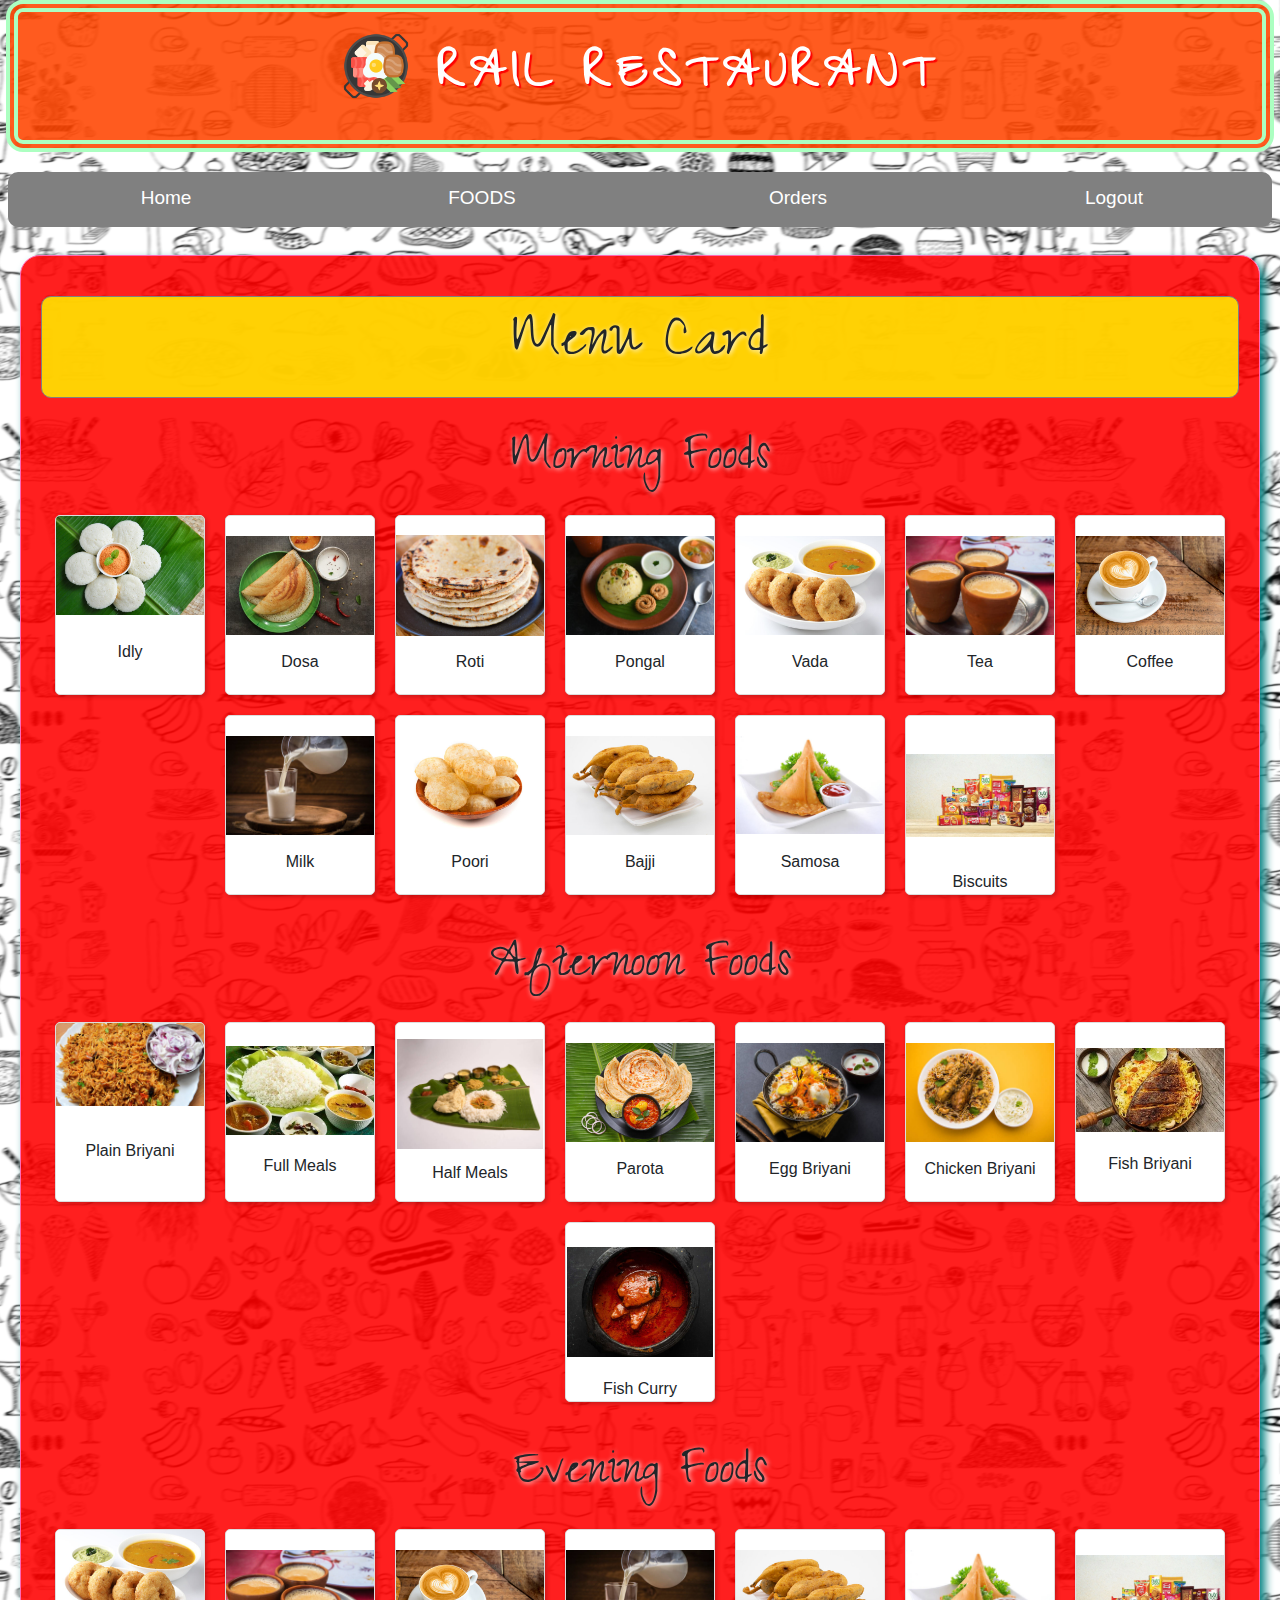
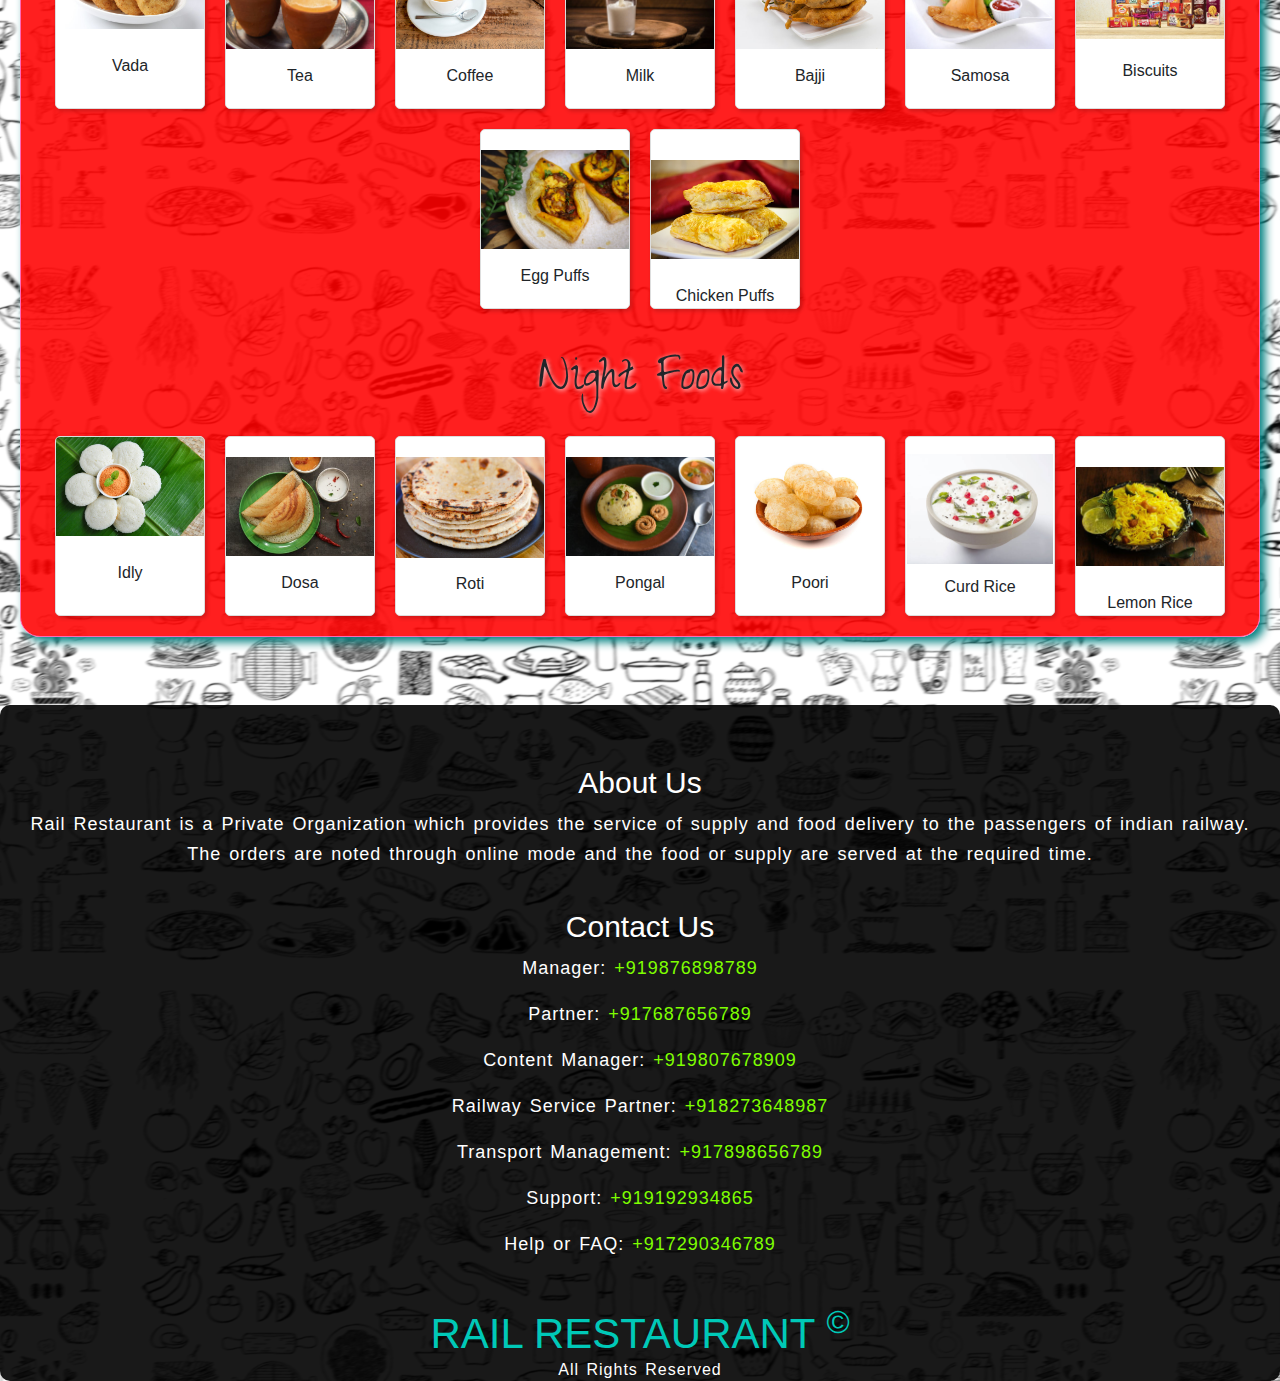
<file: menu.html>
<!DOCTYPE html>
<html lang="en">

<head>
    <meta charset="utf-8">
    <meta http-equiv="X-UA-Compatible" content="IE=edge">
    <meta name="viewport" content="width=device-width, initial-scale=1.0">
    <title>Menu Card | Rail Restaurant | Pure Good Delivery | 24/7 Service | Fastest Food Delivery</title>
    <link rel="stylesheet" href="css/style.css" />
    <link rel="stylesheet" href="css/menu.css" />
    <link rel="stylesheet" href="css/bootstrap.min.css" />
    <link rel="icon" href="images/icon.png" type="image/png" />
    <link href="https://fonts.googleapis.com/css2?family=Zeyada&display=swap" rel="stylesheet">
    <link href="https://fonts.googleapis.com/css2?family=Bungee+Shade&display=swap" rel="stylesheet">
    <link href="https://fonts.googleapis.com/css2?family=Stalemate&display=swap" rel="stylesheet">
    <link href="https://fonts.googleapis.com/css2?family=Phudu&display=swap" rel="stylesheet">
    <link href="https://fonts.googleapis.com/css2?family=Zeyada&display=swap" rel="stylesheet">
</head>

<body class="rail">

    <!--Title-->
    <div class="title">
        <img src="images/icon.png" width="70px" height="70px" align="center.jpg" alt="logo" />
        <b>RAIL RESTAURANT</b>
    </div>

    <!--navbar-->
    <nav class="nav">
        <ul>
            <a href="home.php">
                <li>Home</li>
            </a>
            <a href="foods.php">
                <li>FOODS</li>
            </a>
            <a href="order.php">
                <li>Orders</li>
            </a>
            <a href="index.php">
                <li>Logout</li>
            </a>
        </ul>
    </nav>
    <div class="menu">
        <h1>Menu Card</h1>

        <h2>Morning Foods</h2>
        <ul>
            <li><img src="images/idly.jpg" alt="Idly">Idly</li>
            <li><img src="images/dosa.jpg" alt="Dosa">Dosa</li>
            <li><img src="images/roti.jpg" alt="Roti">Roti</li>
            <li><img src="images/pongal.jpg" alt="Pongal">Pongal</li>
            <li><img src="images/vada.jpg" alt="Vada">Vada</li>
            <li><img src="images/tea.jpg" alt="Tea">Tea</li>
            <li><img src="images/coffee.jpg" alt="Coffee">Coffee</li>
            <li><img src="images/milk.jpg" alt="Milk">Milk</li>
            <li><img src="images/poori.jpg" alt="Poori">Poori</li>
            <li><img src="images/bajji.jpg" alt="Bajji">Bajji</li>
            <li><img src="images/samosa.jpg" alt="Samosa">Samosa</li>
            <li><img src="images/biscuits.jpg" alt="Biscuits">Biscuits</li>
        </ul>

        <h2>Afternoon Foods</h2>
        <ul>
            <li><img src="images/briyani.jpg" alt="Briyani">Plain Briyani</li>
            <li><img src="images/fullmeals.webp" alt="Full Meals">Full Meals</li>
            <li><img src="images/halfmeals.jpg" alt="Half Meals">Half Meals</li>
            <li><img src="images/parota.jpg" alt="Parota">Parota</li>
            <li><img src="images/eggbriyani.jpg" alt="Egg Briyani">Egg Briyani</li>
            <li><img src="images/cbriyani.jpg" alt="Chicken Briyani">Chicken Briyani</li>
            <li><img src="images/fishbiriyani.jpg" alt="Fish Briyani">Fish Briyani</li>
            <li><img src="images/fish.jpg" alt="Fish Curry">Fish Curry</li>
        </ul>

        <h2>Evening Foods</h2>
        <ul>
            <li><img src="images/vada.jpg" alt="Vada">Vada</li>
            <li><img src="images/tea.jpg" alt="Tea">Tea</li>
            <li><img src="images/coffee.jpg" alt="Coffee">Coffee</li>
            <li><img src="images/milk.jpg" alt="Milk">Milk</li>
            <li><img src="images/bajji.jpg" alt="Bajji">Bajji</li>
            <li><img src="images/samosa.jpg" alt="Samosa">Samosa</li>
            <li><img src="images/biscuits.jpg" alt="Biscuits">Biscuits</li>
            <li><img src="images/eggpuffs.jpg" alt="Egg Puffs">Egg Puffs</li>
            <li><img src="images/cpuffs.jpg" alt="Chicken Puffs">Chicken Puffs</li>
        </ul>

        <h2>Night Foods</h2>
        <ul>
            <li><img src="images/idly.jpg" alt="Idly">Idly</li>
            <li><img src="images/dosa.jpg" alt="Dosa">Dosa</li>
            <li><img src="images/roti.jpg" alt="Roti">Roti</li>
            <li><img src="images/pongal.jpg" alt="Pongal">Pongal</li>
            <li><img src="images/poori.jpg" alt="Poori">Poori</li>
            <li><img src="images/curd.jpg" alt="Curd Rice">Curd Rice</li>
            <li><img src="images/lemon.jpg" alt="Lemon Rice">Lemon Rice</li>
        </ul>
    </div>
    <br><br>
    <footer>
        <div class="footer">
            <h2 style="margin-top: 50px;">About Us</h2>
            <p>Rail Restaurant is a Private Organization which provides the service of supply and food delivery to the passengers of indian railway. The orders are noted through online mode and the food or supply are served at the required time.</p>
            <br>
            <h2>Contact Us</h2>
            <div class="num">
                <p>Manager: <span>+919876898789</span></p>
                <p>Partner: <span>+917687656789</span></p>
                <p>Content Manager: <span>+919807678909</span></p>
                <p>Railway Service Partner: <span>+918273648987</span></p>
                <p>Transport Management: <span>+917898656789</span></p>
                <p>Support: <span>+919192934865</span></p>
                <p>Help or FAQ: <span>+917290346789</span></p>
            </div>
        </div>
        <div class="footer">
            <h2 style="margin-top:50px;color:#00c9b8;font-size:42px">RAIL RESTAURANT <sup>&copy;</sup></h2>
            <p style="line-height:3px;margin:0;font-size:16px">All Rights Reserved</p>
        </div>
    </footer>
</body>

</html>
</file>
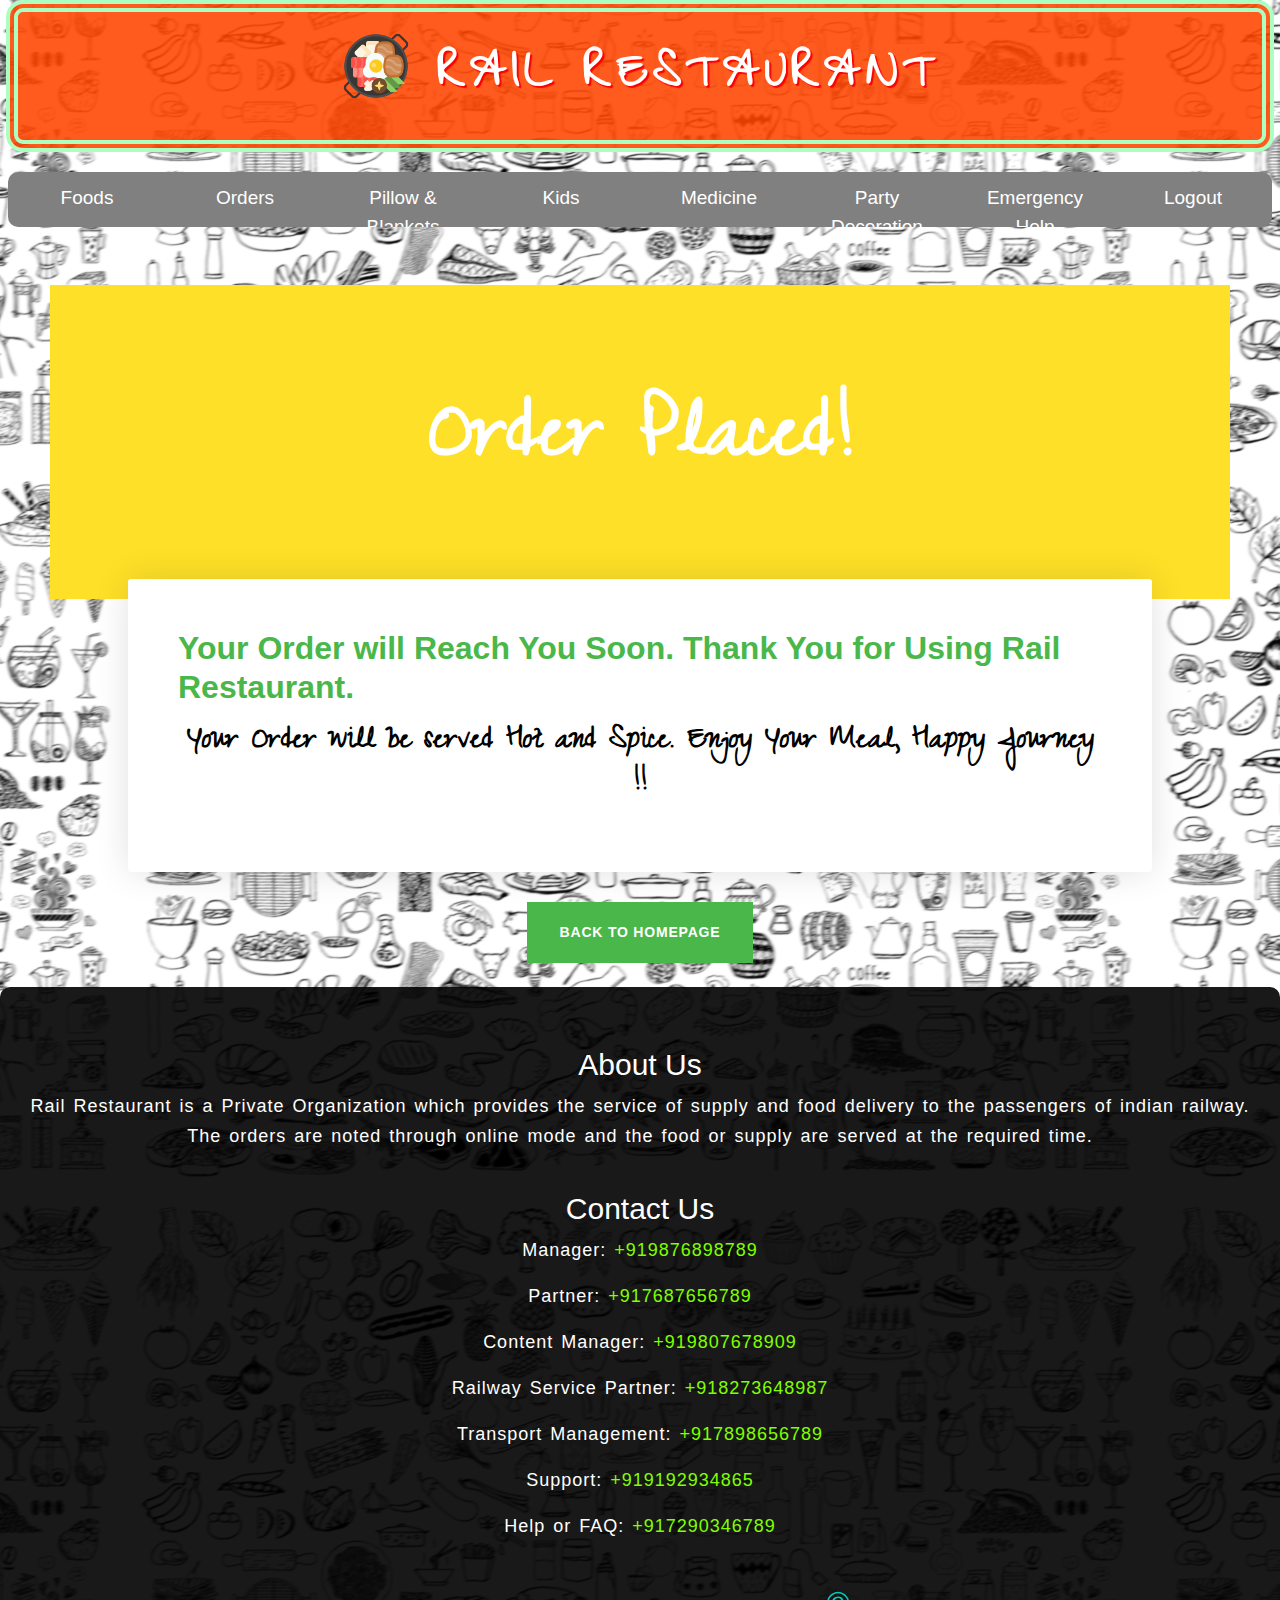
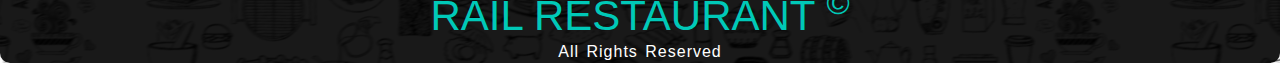
<file: thanks.html>
<!DOCTYPE html>
<html lang="en">

</html>

<head>
    <meta charset="utf-8">
    <meta http-equiv="X-UA-Compatible" content="IE=edge">
    <meta name="viewport" content="width=device-width, initial-scale=1.0">
    <title>Order Placed | Rail Restaurant | Pure Good Delivery | 24/7 Service | Fastest Food Delivery</title>
    <link rel="stylesheet" href="css/style.css" />
    <link rel="stylesheet" href="css/thanks.css" />
    <link rel="stylesheet" href="css/bootstrap.min.css" />
    <link rel="icon" href="images/icon.png" type="image/png" />
    <link href="https://fonts.googleapis.com/css2?family=Zeyada&display=swap" rel="stylesheet">
</head>

<body class="rail">
    <!--Title-->
    <div class="title">
        <img src="images/icon.png" width="70px" height="70px" align="center.jpg" alt="logo" />
        <b>RAIL RESTAURANT</b>
    </div>
    <!--navbar-->
    <nav class="nav">
        <ul>
            <a href="foods.php">
                <li>Foods</li>
            </a>
            <a href="order.php">
                <li>Orders</li>
            </a>
            <a href="pillow.php">
                <li>Pillow & Blankets</li>
            </a>
            <a href="kids.php">
                <li>Kids</li>
            </a>
            <a href="medicine.php">
                <li>Medicine</li>
            </a>
            <a href="party.php">
                <li>Party Decoration</li>
            </a>
            <a href="contact.php">
                <li>Emergency Help</li>
            </a>
            <a href="index.php">
                <li>Logout</li>
            </a>
        </ul>
    </nav>
    <div class="thankyou-page">
        <div class="_header">
            <h1>Order Placed!</h1>
        </div>
        <div class="_body">
            <div class="_box">
                <h2>
                    <strong>Your Order will Reach You Soon. </strong>Thank You for Using Rail Restaurant.
                </h2>
                <p>
                    <h1 style="font-size: 35px;color:black;text-align: center;">Your Order will be served Hot and Spice. Enjoy Your Meal, Happy Journey !!</h1>
                </p>
            </div>
        </div>
        <div class="_footer">
            <a class="btn" href="home.php">Back to homepage</a>
        </div>
    </div><br>
    <footer>
        <div class="footer">
            <h2 style="margin-top: 50px;">About Us</h2>
            <p>Rail Restaurant is a Private Organization which provides the service of supply and food delivery to the passengers of indian railway. The orders are noted through online mode and the food or supply are served at the required time.</p>
            <br>
            <h2>Contact Us</h2>
            <div class="num">
                <p>Manager: <span>+919876898789</span></p>
                <p>Partner: <span>+917687656789</span></p>
                <p>Content Manager: <span>+919807678909</span></p>
                <p>Railway Service Partner: <span>+918273648987</span></p>
                <p>Transport Management: <span>+917898656789</span></p>
                <p>Support: <span>+919192934865</span></p>
                <p>Help or FAQ: <span>+917290346789</span></p>
            </div>
        </div>
        <div class="footer">
            <h2 style="margin-top:50px;color:#00c9b8;font-size:42px">RAIL RESTAURANT <sup>&copy;</sup></h2>
            <p style="line-height:3px;margin:0;font-size:16px">All Rights Reserved</p>
        </div>
    </footer>
</body>

</html>
</file>
<file: css/style.css>
﻿.rail {
    margin: 0;
    padding: 0;
    font-family: 'Franklin Gothic Medium', 'Arial Narrow', Arial, sans-serif;
    background: url('../images/back.jpg');
    background-size: 80%;
    background-position: center;
    overflow: auto;
    background-attachment: scroll;
}

.rail::after {
    background: url('../images/back.jpg');
    background-size: 100%;
    background-position: center;
    overflow: auto;
    background-attachment: fixed;
    opacity: 0;
}

.title {
    background: rgba(255, 68, 0, 0.877);
    margin: 0% .50% 0% .50%;
    padding: 1.5%;
    border-radius: 17px;
    text-align: center;
    font-size: 56px;
    color: white;
    border: 12px double #acffc1;
    text-shadow: 2px 2px 1px red;
    font-family: 'Zeyada', cursive;
    position: relative;
    transition: ease-in-out 0.3s;
    letter-spacing: 5px;
}

.title img {
    margin-bottom: 20px;
}

.title:hover {
    background: rgb(255, 0, 0);
    color: yellow;
    text-shadow: 1px 1px 1px white
}

.nav ul {
    list-style-type: none;
    padding: 0;
    overflow: hidden;
    background-color: grey;
    width: 99%;
    margin: 8px;
    margin-top: 20px;
    border-radius: 10px;
    display: flex;
    height: 55px;
    flex-direction: row;
    justify-content: center;
}

.nav li {
    padding: 12px;
    margin: 0;
    width: 100%;
    height: 100%;
    font-size: 19px;
    font-family: 'Gill Sans', 'Gill Sans MT', Calibri, 'Trebuchet MS', sans-serif;
    text-align: center;
}

.nav a:hover {
    background-color: gold;
    color: black;
    text-decoration: none;
}

.nav li:hover {
    background-color: gold;
    color: black;
    text-decoration: none;
}

.nav a {
    color: white;
    padding: 0;
    margin: 0;
    text-decoration: none;
    width: 100%;
    height: 100%;
    text-align: center;
}

.wrapper {
    padding: 60px;
    margin: 0px auto;
}

.wrapper h2 {
    margin-top: 0px;
    text-align: center;
}

.head {
    color: gold;
    margin: 30px 0 30px 0;
    text-align: center;
    font-size: 76px;
    font-family: 'Stalemate', cursive;
    text-shadow: 3px 3px 1px black;
}

#contain {
    background: white;
    border-radius: 20px;
    padding: 10px;
    margin: 15px;
    color: black;
    border: 1px black solid;
    text-shadow: 1px 1px 1px wheat;
    transition: all .2s;
}

#contain img {
    margin: 0;
    padding: 3%;
    width: 350px;
    height: 250px;
}

#contain p {
    font-size: 20px;
    font-style: bold;
    margin: 10px;
    font-family: 'Courier New', Courier, monospace;
    text-align: center;
    padding: 0px;
    line-height: 30px;
}

#contain:hover {
    background: hotpink;
    box-shadow: 3px 3px 10px RED;
}

.product {
    display: flex;
    justify-content: space-evenly;
    gap: 10px;
}

footer {
    background-color: rgba(0, 0, 0, 0.9);
    text-align: center;
    color: white;
    padding: 10px;
    margin: 0px;
    border-radius: 10px;
}

.footer h2 {
    font-size: 30px;
}

.footer p {
    font-size: 18px;
    line-height: 30px;
    word-spacing: 2px;
    letter-spacing: 1px;
}

.num p {
    text-align: center;
}

.num span {
    color: chartreuse;
}
</file>
<file: css/menu.css>
.menu {
    background-color: rgba(255, 0, 0, 0.877);
    margin: 20px;
    border-radius: 20px;
    box-shadow: 5px 5px 10px teal;
    border: 1px hotpink solid;
    padding: 10px;
}

.menu h1 {
    font-size: 66px;
    border: 1px solid grey;
    margin: 10px;
    background: rgba(255, 238, 0, 0.863);
    padding: 10px;
    border-radius: 10px;
}

.menu h2 {
    font-size: 56px;
}

.menu h1,
.menu h2 {
    text-align: center;
    margin-top: 30px;
    text-decoration: solid;
    text-shadow: 1px 1px 5px white;
    font-family: 'Zeyada', cursive;
    margin-bottom: 10px;
}

.menu ul {
    list-style: none;
    margin: 0;
    padding: 0;
    display: flex;
    flex-wrap: wrap;
    justify-content: center;
}

.menu li {
    width: 150px;
    height: 180px;
    margin: 10px;
    text-align: center;
    background-color: white;
    border: 1px solid #ddd;
    box-shadow: 2px 2px 4px rgba(0, 0, 0, 0.2);
    border-radius: 5px;
    display: flex;
    flex-direction: column;
    justify-content: space-between;
    overflow: hidden;
}

.menu li:hover {
    transform: translateY(-5px);
    box-shadow: 3px 3px 6px rgba(0, 0, 0, 0.3);
}

.menu img {
    padding: 0;
    width: 100%;
    max-height: 110px;
    object-fit: contain;
}

.menu li:hover img {
    transform: scale(1.1);
}

.menu li:before {
    content: "";
    display: block;
    height: 5px;
    background-color: #00a8e8;
    transform: translateY(-5px);
}

.menu li:after {
    content: "";
    display: block;
    height: 5px;
    background-color: #00a8e8;
    transform: translateY(5px);
}

.menu li:first-child:before,
.menu li:last-child:after {
    display: none;
}
</file>
<file: css/thanks.css>
.thankyou-page ._header {
    padding: 100px 30px;
    text-align: center;
    margin: 50px;
    background: #fee028;
}

.thankyou-page ._header h1,
.thankyou-page ._box h1 {
    font-size: 95px;
    font-weight: 800;
    color: white;
    margin: 0;
    font-family: 'Zeyada', cursive;
}

.thankyou-page ._body {
    margin: -70px 0 30px;
}

.thankyou-page ._body ._box {
    margin: auto;
    max-width: 80%;
    padding: 50px;
    background: white;
    border-radius: 3px;
    box-shadow: 0 0 35px rgba(10, 10, 10, 0.12);
    -moz-box-shadow: 0 0 35px rgba(10, 10, 10, 0.12);
    -webkit-box-shadow: 0 0 35px rgba(10, 10, 10, 0.12);
}

.thankyou-page ._body ._box h2 {
    font-size: 32px;
    font-weight: 600;
    color: #4ab74a;
}

.thankyou-page ._footer {
    text-align: center;
}

.thankyou-page ._footer .btn {
    background: #4ab74a;
    color: white;
    border: 0;
    font-size: 14px;
    font-weight: 600;
    border-radius: 0;
    letter-spacing: 0.8px;
    padding: 20px 33px;
    text-transform: uppercase;
}
</file>
